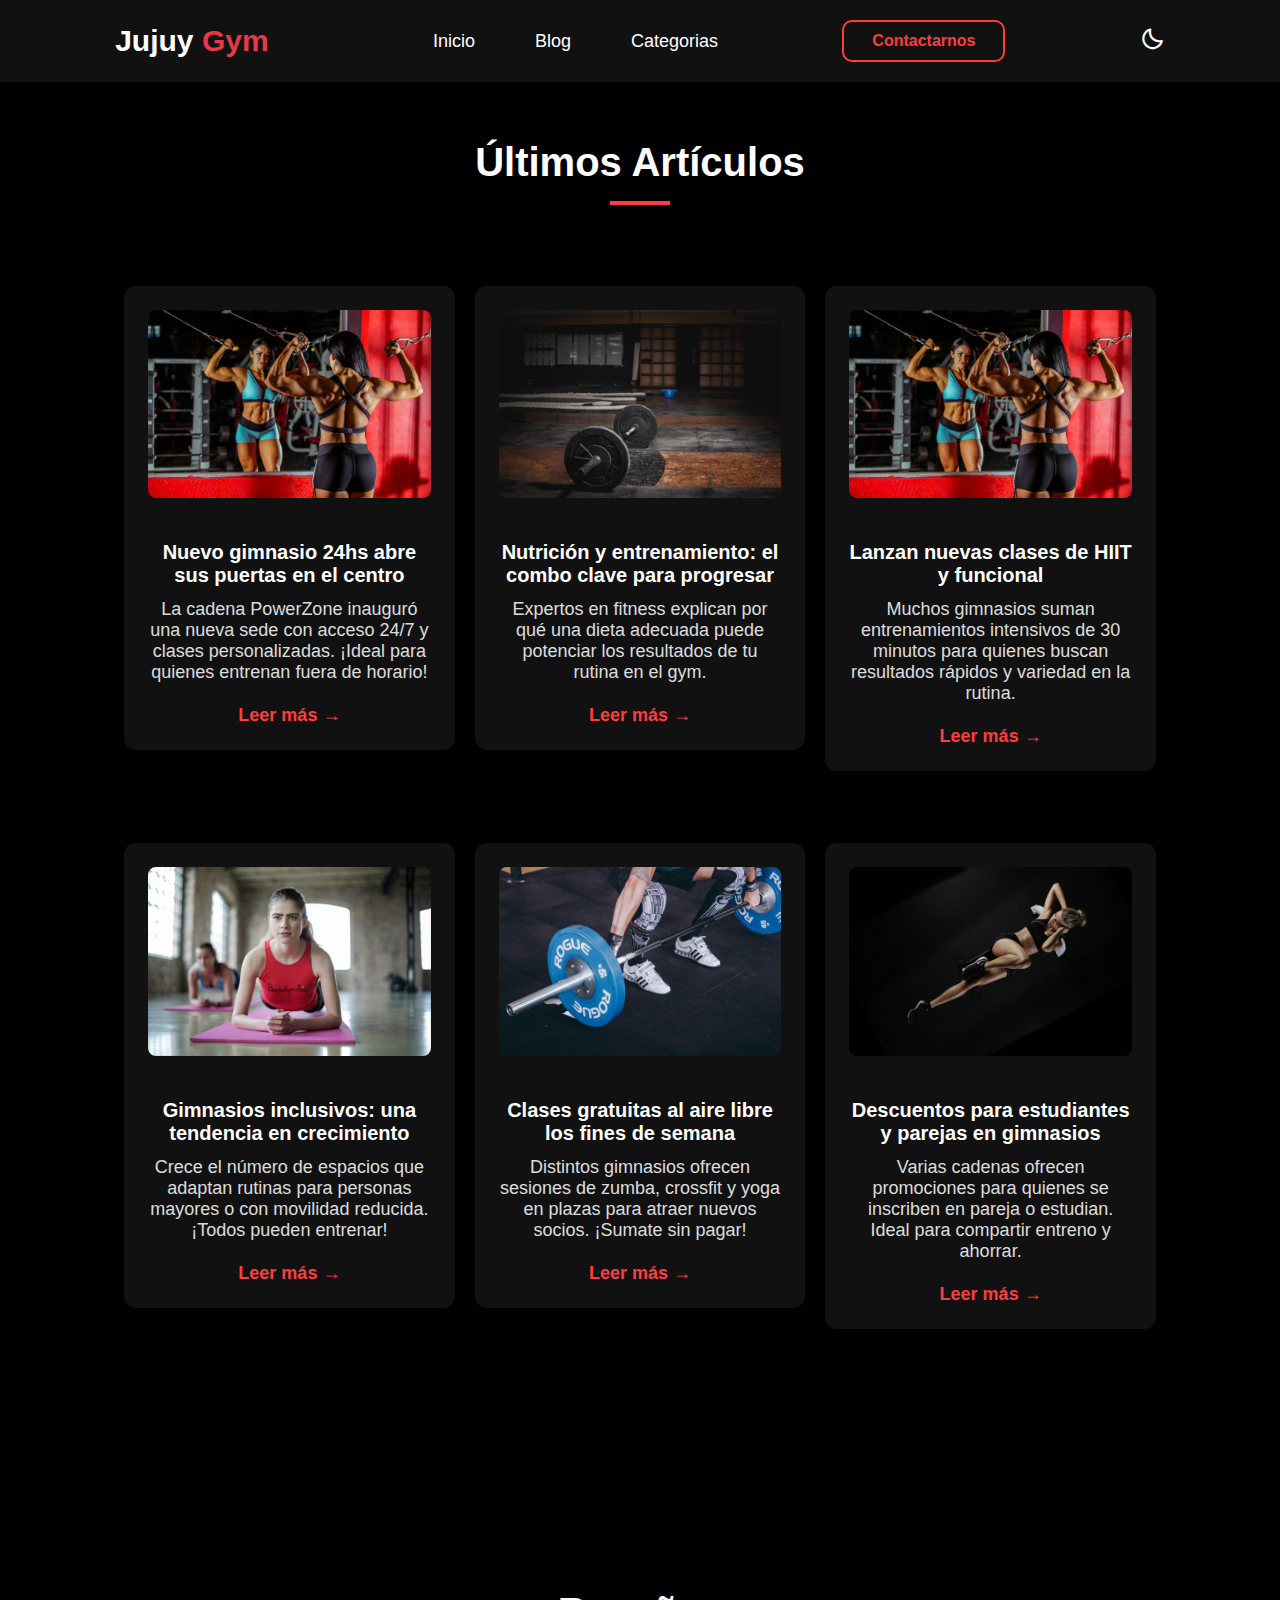
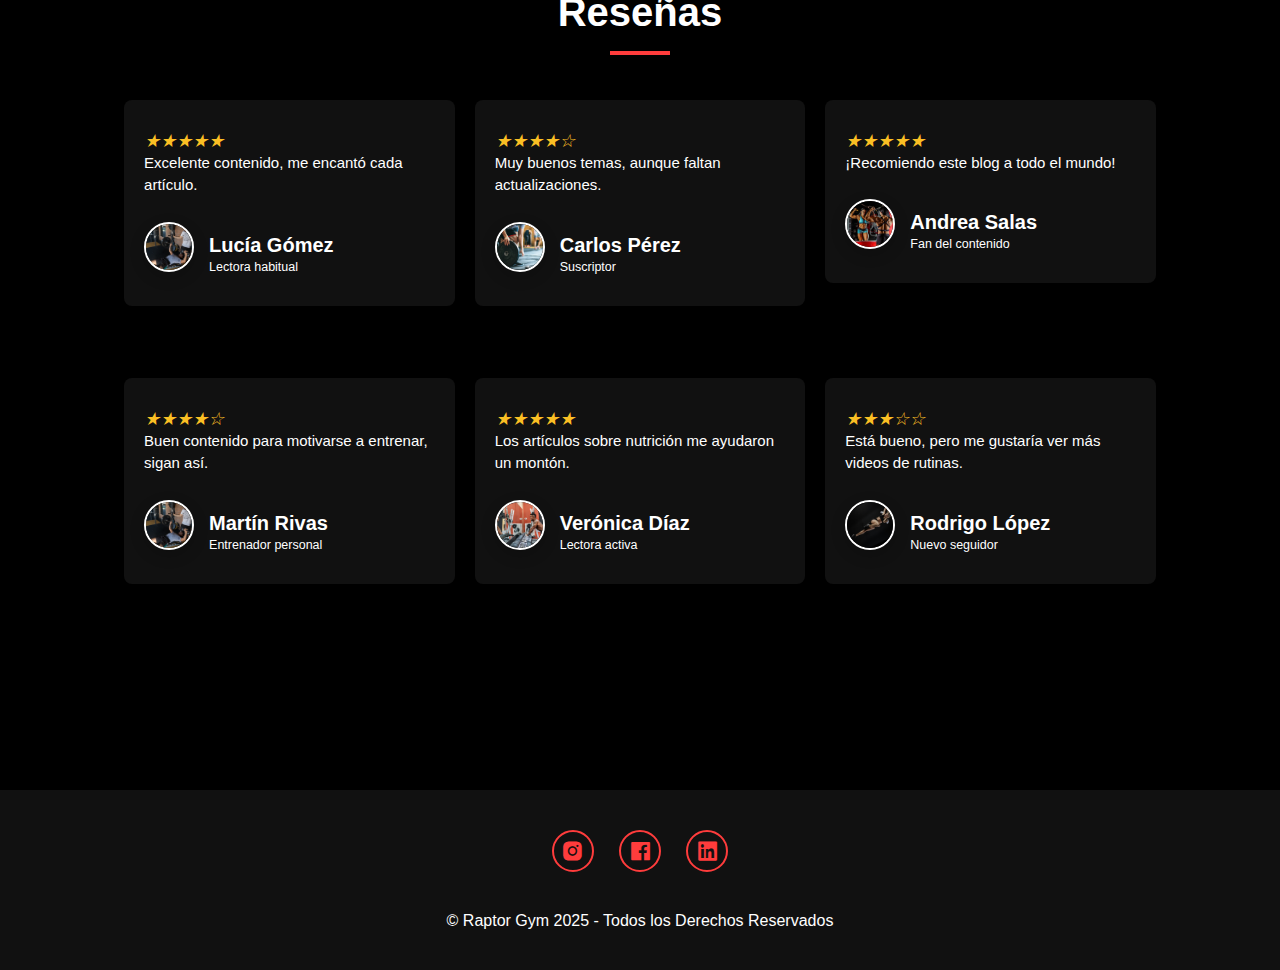
<file: blog.html>
<!DOCTYPE html>
<html class="light-mode" lang="es">
<head>
    <meta charset="UTF-8">
    <meta name="viewport" content="width=device-width, initial-scale=1.0">
    <title>Blog de Fitness</title>

    <meta charset="UTF-8">
    <meta name="viewport" content="width=device-width, initial-scale=1.0">
    <link rel="stylesheet" href="https://unpkg.com/aos@next/dist/aos.css" />
    <link href='https://unpkg.com/boxicons@2.1.4/css/boxicons.min.css' rel='stylesheet'>
    <link rel="stylesheet" href="styles.css">
    <script src="index.js"></script>
    <!-- Título SEO amigable -->
    <title>Jujuy Gym | Entrenamiento, Bienestar y Fitness en Jujuy</title>

    <!-- Descripción corta para buscadores (máx. 160 caracteres) -->
    <meta name="description" content="Jujuy Gym: Tu gimnasio ideal para entrenar, ponerte en forma y alcanzar tus objetivos de bienestar en San Salvador de Jujuy.">

    <!-- Palabras clave relevantes para SEO -->
    <meta name="keywords" content="Gimnasio Jujuy, Fitness, Entrenamiento, Salud, Deporte, Bienestar, Clases, Jujuy Gym">

    <!-- Autor del sitio -->
    <meta name="Rapier" content="Rapier Gym Jujuy">

    <!-- Favicon (ícono de la pestaña del navegador) -->
    <link rel="icon" href="favicon.ico" type="image/x-icon">

    <!-- Iconos Boxicons -->
    <link href='https://unpkg.com/boxicons@2.1.4/css/boxicons.min.css' rel='stylesheet'>

    <!-- Animaciones AOS (Animate On Scroll) -->
    <link rel="stylesheet" href="https://unpkg.com/aos@next/dist/aos.css" />
    <link rel="icon" href="./images/e3.png" type="image/png">
    <!-- Estilos personalizados -->
    <link rel="stylesheet" href="styles.css">

    <!-- Open Graph: mejora la apariencia cuando se comparte en redes sociales -->
    <meta property="og:title" content="Jujuy Gym | Entrenamiento y Fitness">
    <meta property="og:description" content="Descubrí el mejor gimnasio de Jujuy con equipos modernos y clases para todos los niveles.">
    <meta property="og:image" content="https://tu-sitio.com/imagen-portada.jpg">
    <meta property="og:url" content="https://tu-sitio.com">
    <meta property="og:type" content="website">


</head>
<body>
    <header>
        <a href="#" class="logo">Jujuy <span>Gym</span></a>
    
        <div class="bx bx-menu" id="menu-icon"></div>
    
        <ul class="navbar">
            <li><a href="index.html">Inicio</a></li>
   
            <li><a href="blog.html">Blog</a></li>
            <li><a href="filtrado.html">Categorias</a></li>

        </ul>
    
        <div class="top-btn">
            <a href="#contact" class="nav-btn">Contactarnos</a>
        </div>
    
        <!-- Ícono para cambio de tema -->
        <div class="theme-toggle" id="theme-toggle">
            <!-- Por ejemplo, usando Boxicons -->
            <i class='bx bx-moon' id="theme-icon"></i>
        </div>
    </header>
    
    <!-- Sección tipo Hero/Blog -->
<!-- Sección Blog -->
<!-- Sección Blog -->
<section class="section-padding" id="blog">
    <div class="container">
      <div class="section-title">
        <h1>Últimos Artículos</h1>
        <div class="line"></div>
      </div>
  
      <!-- Primera fila -->
      <div class="row">
        <div class="col-md-4">
          <div class="team-member">
            <img src="images/pexels-sabel-blanco-662810-1480520.jpg" alt="apertura-gym" />
            <h5>Nuevo gimnasio 24hs abre sus puertas en el centro</h5>
            <p>La cadena PowerZone inauguró una nueva sede con acceso 24/7 y clases personalizadas. ¡Ideal para quienes entrenan fuera de horario!</p>
            <a href="https://www.instagram.com/reel/DDUxGUqux24/?utm_source=ig_web_copy_link&igsh=MzRlODBiNWFlZA==" target="_blank">Leer más →</a>
          </div>
        </div>
        <div class="col-md-4">
          <div class="team-member">
            <img src="images/fondo-servicios.jpg" alt="nutricion-deportiva" />
            <h5>Nutrición y entrenamiento: el combo clave para progresar</h5>
            <p>Expertos en fitness explican por qué una dieta adecuada puede potenciar los resultados de tu rutina en el gym.</p>
            <a href="https://www.instagram.com/reel/DDUxGUqux24/?utm_source=ig_web_copy_link&igsh=MzRlODBiNWFlZA==" target="_blank">Leer más →</a>
          </div>
        </div>
        <div class="col-md-4">
          <div class="team-member">
            <img src="images/pexels-sabel-blanco-662810-1480520.jpg" alt="nuevas-clases" />
            <h5>Lanzan nuevas clases de HIIT y funcional</h5>
            <p>Muchos gimnasios suman entrenamientos intensivos de 30 minutos para quienes buscan resultados rápidos y variedad en la rutina.</p>
            <a href="https://www.instagram.com/reel/DDUxGUqux24/?utm_source=ig_web_copy_link&igsh=MzRlODBiNWFlZA==">Leer más →</a>
          </div>
        </div>
      </div>
  
      <!-- Segunda fila -->
      <div class="row" style="margin-top: 30px;">
        <div class="col-md-4">
          <div class="team-member">
            <img src="images/pexels-olly-917653.jpg" alt="gimnasio-inclusivo" />
            <h5>Gimnasios inclusivos: una tendencia en crecimiento</h5>
            <p>Crece el número de espacios que adaptan rutinas para personas mayores o con movilidad reducida. ¡Todos pueden entrenar!</p>
            <a href="https://www.instagram.com/reel/DDUxGUqux24/?utm_source=ig_web_copy_link&igsh=MzRlODBiNWFlZA==" target="_blank">Leer más →</a>
          </div>
        </div>
        <div class="col-md-4">
          <div class="team-member">
            <img src="images/fondo-galeria.jpg" alt="clases-gratuitas" />
            <h5>Clases gratuitas al aire libre los fines de semana</h5>
            <p>Distintos gimnasios ofrecen sesiones de zumba, crossfit y yoga en plazas para atraer nuevos socios. ¡Sumate sin pagar!</p>
            <a href="#">Leer más →</a>
          </div>
        </div>
        <div class="col-md-4">
          <div class="team-member">
            <img src="images/pexels-pixabay-416747.jpg" alt="descuentos-gym" />
            <h5>Descuentos para estudiantes y parejas en gimnasios</h5>
            <p>Varias cadenas ofrecen promociones para quienes se inscriben en pareja o estudian. Ideal para compartir entreno y ahorrar.</p>
            <a href="#">Leer más →</a>
          </div>
        </div>
      </div>
    </div>
  </section>
  <!-- Sección Reseñas -->
  <section class="section-padding" id="reseñas">
    <div class="container">
      <div class="section-title">
        <h1>Reseñas</h1>
        <div class="line"></div>
      </div>
      <div class="row">
        <div class="col-md-4">
          <div class="review">
            <div class="review-head">
              <div class="text-warning">
                <i>★</i><i>★</i><i>★</i><i>★</i><i>★</i>
              </div>
              <p>Excelente contenido, me encantó cada artículo.</p>
            </div>
            <div class="review-person">
              <div style="display: flex; align-items: center;">
                <img src="images/f1.jpg" alt="Persona 1" />
                <div class="ms-3">
                  <h5>Lucía Gómez</h5>
                  <small>Lectora habitual</small>
                </div>
              </div>
            </div>
          </div>
        </div>

        <div class="col-md-4">
          <div class="review">
            <div class="review-head">
              <div class="text-warning">
                <i>★</i><i>★</i><i>★</i><i>★</i><i>☆</i>
              </div>
              <p>Muy buenos temas, aunque faltan actualizaciones.</p>
            </div>
            <div class="review-person">
              <div style="display: flex; align-items: center;">
                <img src="images/pexels-victorfreitas-703012.jpg" alt="Persona 2" />
                <div class="ms-3">
                  <h5>Carlos Pérez</h5>
                  <small>Suscriptor</small>
                </div>
              </div>
            </div>
          </div>
        </div>

        <div class="col-md-4">
          <div class="review">
            <div class="review-head">
              <div class="text-warning">
                <i>★</i><i>★</i><i>★</i><i>★</i><i>★</i>
              </div>
              <p>¡Recomiendo este blog a todo el mundo!</p>
            </div>
            <div class="review-person">
              <div style="display: flex; align-items: center;">
                <img src="images/pexels-sabel-blanco-662810-1480520.jpg" alt="Persona 3" />
                <div class="ms-3">
                  <h5>Andrea Salas</h5>
                  <small>Fan del contenido</small>
                </div>
              </div>
              
            </div>
          </div>
        </div>

      </div>
      
    </div>
    <!-- Segunda fila de reseñas -->
<div class="row" style="margin-top: 30px;">
    <div class="col-md-4">
      <div class="review">
        <div class="review-head">
          <div class="text-warning">
            <i>★</i><i>★</i><i>★</i><i>★</i><i>☆</i>
          </div>
          <p>Buen contenido para motivarse a entrenar, sigan así.</p>
        </div>
        <div class="review-person">
          <div style="display: flex; align-items: center;">
            <img src="images/f1.jpg" alt="Persona 4" />
            <div class="ms-3">
              <h5>Martín Rivas</h5>
              <small>Entrenador personal</small>
            </div>
          </div>
        </div>
      </div>
    </div>
  
    <div class="col-md-4">
      <div class="review">
        <div class="review-head">
          <div class="text-warning">
            <i>★</i><i>★</i><i>★</i><i>★</i><i>★</i>
          </div>
          <p>Los artículos sobre nutrición me ayudaron un montón.</p>
        </div>
        <div class="review-person">
          <div style="display: flex; align-items: center;">
            <img src="images/f4.jpg" alt="Persona 5" />
            <div class="ms-3">
              <h5>Verónica Díaz</h5>
              <small>Lectora activa</small>
            </div>
          </div>
        </div>
      </div>
    </div>
  
    <div class="col-md-4">
      <div class="review">
        <div class="review-head">
          <div class="text-warning">
            <i>★</i><i>★</i><i>★</i><i>☆</i><i>☆</i>
          </div>
          <p>Está bueno, pero me gustaría ver más videos de rutinas.</p>
        </div>
        <div class="review-person">
          <div style="display: flex; align-items: center;">
            <img src="images/pexels-pixabay-416747.jpg" alt="Persona 6" />
            <div class="ms-3">
              <h5>Rodrigo López</h5>
              <small>Nuevo seguidor</small>
            </div>
          </div>
        </div>
      </div>
    </div>
  </div>
  </section>
  

 
      <!-- Scripts -->
      <script src="https://unpkg.com/aos@next/dist/aos.js"></script>
<!-- Scripts -->
<script src="https://unpkg.com/aos@next/dist/aos.js"></script>
<script>
  AOS.init();
</script>
<script>
  const toggle = document.getElementById('theme-toggle');
  const icon = document.getElementById('theme-icon');
  toggle.addEventListener('click', () => {
    document.body.classList.toggle('dark-theme');
    icon.classList.toggle('bx-sun');
    icon.classList.toggle('bx-moon');
  });
</script>
<script>
    document.addEventListener('DOMContentLoaded', function () {
      const themeToggle = document.getElementById('theme-toggle');
      const themeIcon = document.getElementById('theme-icon');
      const rootElement = document.documentElement;
  
      const currentTheme = localStorage.getItem('theme');
      if (currentTheme === 'light') {
        rootElement.classList.add('light-mode');
        themeIcon.classList.replace('bx-moon', 'bx-sun');
      } else {
        rootElement.classList.remove('light-mode');
        themeIcon.classList.replace('bx-sun', 'bx-moon');
      }
  
      themeToggle.addEventListener('click', () => {
        const isLightMode = rootElement.classList.toggle('light-mode');
  
        if (isLightMode) {
          themeIcon.classList.replace('bx-moon', 'bx-sun');
          localStorage.setItem('theme', 'light');
        } else {
          themeIcon.classList.replace('bx-sun', 'bx-moon');
          localStorage.setItem('theme', 'dark');
        }
      });
    });
  </script>
      <footer class="footer">
        <div class="social">
            <a href="#"><i class='bx bxl-instagram-alt'></i></a>
            <a href="#"><i class='bx bxl-facebook-square'></i></a>
            <a href="#"><i class='bx bxl-linkedin-square'></i></a>
        </div>

        <p class="copyright">
            &copy; Raptor Gym 2025 - Todos los Derechos Reservados
        </p>
    </footer>
</body>
</html>
</file>
<file: styles.css>
* {
    margin: 0;
    padding: 0;
    box-sizing: border-box;
    text-decoration: none;
    list-style: none;
    border: none;
    outline: none;
    scroll-behavior: smooth;
    font-family: -apple-system, sans-serif;
}

:root {
    --bg-color: #000000;
    --second-bg-color: #111111;
    --text-color: #fff;
    --main-color: #ff3c3c;
}
:root.light-mode {
  --td-bg: #000000; /* Fondo negro para los td en modo claro */
  --bg-color: #f5f5f5 !important;
  --second-bg-color: #ffffff !important;
  --text-color: #000000 !important;
  --main-color: #ff3c3c !important;
}

html {
    font-size: 62.5%;
    overflow-x: hidden;
}

body {
    background-color: var(--bg-color);
    color: var(--text-color);
    font-size: 18px; /* o 20px si lo querés más notorio */
}

section {
    min-height: 100vh;
    padding: 10rem 8% 2rem;
}

/* Header Section Code */
header, .navbar, .btn {
    background-color: var(--second-bg-color);
}
header {
    position: fixed;
    width: 100%;
    top: 0;
    right: 0;
    z-index: 1000;
    display: flex;
    align-items: center;
    justify-content: space-between;
    padding: 2rem 9%;
 ;
    backdrop-filter: blur(10px);

}

.logo {
    font-size: 3rem;
    color: var(--text-color);
    font-weight: 800;
    cursor: pointer;
    transition: 0.3s ease-in-out;
}

.logo:hover {
    transform: scale(1.1);
}

span {
    color: var(--main-color);
    
}

.navbar {
    display: flex;
}

.navbar a {
    font-size: 1.8rem;
    font-weight: 500;
    color: var(--text-color);
    margin-left: 4rem;
    transition: all 0.5s ease;
    border-bottom: 3px solid transparent;
}

.navbar a:hover,
.navbar a.active {
    color: var(--main-color);
    border-bottom: 3px solid var(--main-color);
}

#menu-icon {
    font-size: 3.6rem;
    color: var(--main-color);
    cursor: pointer;
    display: none;
}

.nav-btn {
    display: inline-block;
    padding: 1rem 2.8rem;
    background: transparent;
    color: var(--main-color);
    border: 2px solid var(--main-color);
    border-radius: 1rem;
    font-size: 1.6rem;
    font-weight: 600;
    transition: all 0.5s ease;
}

.nav-btn:hover {
    background: var(--main-color);
    color: var(--text-color);
    box-shadow: 0 0 20px var(--main-color);
}

/* Home Section Code */

.home {
    display: flex;
    justify-content: center;
    align-items: center;
}

.home-content h3 {
    font-size: 5rem;
    font-weight: 700;
}

.home-content span {
    font-size: 4rem;
    font-weight: 550;
}

span {
   color: #ff3c3c;
}

.home-content h1 {
    font-size: 5.6rem;
    font-weight: 700;
    line-height: 1.3;
}

.home-img img {
    width: 45vw;
}

.home-img::before {
    position: absolute;
    top: 10%;
    left: 30%;
    transform: translateX(-50%);
    font-size: 20rem;
    font-weight: 400;
    line-height: 20rem;
    color: var(--secondary-color);
    opacity: 0.1;
    z-index: -1;
  }

.home-content p {
    font-size: 1.6rem;
    margin-bottom: 2rem;
    margin-top: 2rem;
}
.home {
    position: relative;
    height: 100vh;
    display: flex;
    align-items: center;
    justify-content: center;
    padding: 2rem;
    overflow: hidden;
}

.background-video {
  position: absolute;
  top: 0;
  left: 0;
  width: 100%;
  height: 100%;
  object-fit: cover;
  z-index: -1; /* -1 es mejor que 0 para evitar conflictos */
  opacity: 1; /* FULL visible, sin velos blancos */
  pointer-events: none;
}

.home-content {
    position: relative;
    z-index: 1; /* encima del video */
    max-width: 600px;
    color: #fff; /* asegurate de que el texto sea legible */
}
.btn {
    display: inline-block;
    padding: 1rem 2.8rem;
    background: var(--main-color);
    border-radius: 1rem;
    box-shadow: none;
    font-size: 1.6rem;
    color: var(--bg-color);
    letter-spacing: .1rem;
    font-weight: 600;
    transition: .5s ease;
}

.btn:hover {
    color: var(--text-color);
    box-shadow: 0 0 1.6rem var(--main-color);
}

/* services Section Code */

.services {
    background: var(--second-bg-color);
}

.services-content {
    display: grid;
    grid-template-columns: repeat(auto-fit, minmax(350px, auto));
    align-items: center;
    gap: 2.3rem;
    margin-top: 4.2rem;
}

.row {
    background: var(--bg-color);
    border-radius: 28px;
    border: 1px solid transparent;

    padding: 20px;
    transition: all 0.5s ease;
}


.row img {
    height: auto;
    width: 100%;
    border-radius: 28px;
    margin-bottom: 1.4rem;
}

.row h4 {
    font-size: 25px;
    font-weight: 700;
    margin-bottom: 10px;
    line-height: 1.4;
}

.row:hover {
    border: 1px solid var(--main-color);
    transform: translateY(-5px) scale(1.03);
    cursor: pointer;
}

/* About Section */

.about {
    display: flex;
    align-items: center;
    justify-content: center;
    gap: 1rem;
}

.about-img img {
    width: 50vw;
    width: 50vw;
    border: 2px solid var(--text-color);
}

.heading {
    text-align: center;
    font-size: 4.5rem;
}

.about-content {
    padding: 0 3rem;
}

.about-content h2 {
    text-align: left;
    line-height: 1.2;
}

.about-content p {
    font-size: 1.6rem;
    margin: 2rem 0 2rem;
}

/* Pricing Section Code */

.heading {
    text-align: center;
    font-size: 6.5rem;
}

.plans {
    background: var(--second-bg-color);
}

.plans-content {
    display: grid;
    grid-template-columns: repeat(auto-fit, minmax(300px, auto));
    align-items: center;
    gap: 2.3rem;
    margin-top: 4.2rem;
}

.box {
    padding: 30px 30px 50px 30px;
    height: 40rem;
    background: var(--bg-color);
    border-radius: 28px;
    border: 1px solid transparent;
    box-shadow: 0 0 5px var(--main-color);
    transition: all 0.5s ease;
    cursor: pointer;
}

.box h3 {
    font-size: 35px;
    font-weight: 600;
    margin-bottom: 10px;
}

.box h2 {
    font-size: 43px;
    font-weight: 700;
    margin-bottom: 20px;
}

.box ul li {
    list-style: disc;
    font-size: 1.7rem;
    padding-bottom: 1.2rem;
}

.box a {
    display: inline-block;
    font-size: 22px;
    line-height: 1.2em;
    font-weight: 700;
    padding: 7px 0;
    color: var(--text-color);
    border-bottom: 2px solid #5d6c83;
    transition: all 0.5s ease;
}

.box i {
    vertical-align: middle;
    font-size: 25px;
    color: var(--main-color);
    margin-left: 5px;
}

.box a:hover {
    border-bottom: 2px solid var(--main-color);
}

.box:hover {
    border: 1px solid var(--main-color);
    transform: translateY(-5px) scale(1.03);
}

/* review */

/* review */

.review {
  background: var(--bg-color);
}

.review-head p {
  font-size: 15px;
  line-height: 1.5;
}

.review-box {
  background-size: cover;
  display: flex;
  align-items: center;
  justify-content: center;
  flex-direction: column;
}

.review .heading {
  margin-bottom: 5rem;
  color: var(--text-color); /* Para que se adapte también */
}

.review-box img {
  width: 15rem;  /* Ancho fijo */
  height: 15rem; /* Alto fijo */
  object-fit: cover; /* Asegura que las imágenes se recorten y mantengan su relación de aspecto dentro del contenedor */
  border-radius: 50%; /* Mantiene la forma redonda */
  border: 3px solid var(--main-color);
}

.wrapper {
  display: grid;
  grid-template-columns: repeat(3, 1fr);
  gap: 3rem;
}

.review-item {
  min-height: 450px;
  max-width: 450px;
  background: var(--second-bg-color);
  border: 3px solid rgba(238, 238, 238, 0.3);
  border-radius: 2rem;
  margin: 0 2rem;
  padding: 30px 60px;
  cursor: pointer;
  display: flex;
  flex-direction: column;
  justify-content: center;
  align-items: center;
  gap: 1.5rem;
  color: var(--text-color);
  transition: 0.4s ease-in-out;
}

.review-item:hover {
  border: 3px solid var(--main-color);
  transform: translateY(-5px) scale(1.03);
}

.review-item h2 {
  font-size: 2.8rem;
  color: var(--main-color); /* Destacar el nombre */
}

.review-item p {
  font-size: 1.5rem;
  line-height: 1.3;
  color: var(--text-color);
}

.star {
  color: gold;
  font-size: 2rem;
}

/* Estilo de títulos en home */
.home-content.info h2 {
  font-size: 5rem;
  letter-spacing: 3px;
  font-weight: 800;
  color: var(--text-color);
  text-shadow: 2px 2px 10px rgba(0, 0, 0, 0.7);
}

/* Aseguramos que el span no cambie el tamaño ni fuente */
.home-content.info h2 .txtRojo {
  color: var(--main-color);
  font-size: inherit;
  font-weight: inherit;
}
/* ******************Footer Section********************* */

.footer{
    position: relative;
    bottom: 0;
    width: 100%;
    padding: 40px 0;
    background-color: var(--second-bg-color);
}
.footer .social{
    text-align: center;
    padding-bottom: 20px;
    color: var(--main-color);
}
.footer .social a{
    font-size: 25px;
    color: var(--main-color);
    border: 2px solid var(--main-color);
    width: 42px;
    height: 42px;
    line-height: 42px;
    display: inline-block;
    text-align: center;
    border-radius: 50%;
    margin: 0 10px;
    transition: 0.3s ease-in-out;
}
.footer .social a:hover{
    transform: scale(1.2)translateY(-10px);
    background-color: var(--main-color);
    color: #131313;
    box-shadow: 0 0 25px var(--main-color);
}
.footer .copyright{
    margin-top: 20px;
    text-align: center;
    font-size: 16px;
    color: #fff;
}

/* Scrollbar */

::-webkit-scrollbar{
    width: 15px;
}

::-webkit-scrollbar-thumb{
    background-color: var(--main-color);
    width: 50px;
}

/* BreakPoint */

@media (max-width:1200px) {
    html {
        font-size: 55%;
    }
}

@media (max-width:991px) {
    #menu-icon {
        display: block;
    }
    .navbar {
        position: absolute;
        top: 100%;
        right: -100%;
        width: 255px;
        min-height: 100vh;
        display: flex;
        flex-direction: column;
        background: var(--bg-color);
        transition: all 0.5s ease;
    }
    .navbar a {
        display: block;
        padding: 17px;
        font-size: 22px;
    }
    .navbar.active {
        right: 0;
    }
    .header {
        padding: 2rem 3%;
    }
    section{
        padding: 10rem 3%;
    }
    .services{
        padding: 7rem
    }
    .about-content h2 {
        margin-top: 2rem;
        text-align: center;
        font-size: 5rem;
    }
    .review .wrapper{
        grid-template-columns: repeat(1,1fr);
    }
    .footer{
        padding: 40px 0;
    }
}
@media (max-width:786px) {
    .home{
        flex-direction: column;
    }
    .home-content h3{
        font-size: 4.5rem;
        margin-top: 1.5rem;
    }
    .home-content h1{
        font-size: 5rem;
        margin-top: 1.5rem;
    }
    .home-content{
        order: 2;
    }
    .home-img img{
        width: 70vw;
        margin-top: 4rem;
    }
    .about{
        flex-direction: column;
    }
    .about-img img{
        width: 70vw;
        margin-top: 4rem;
    }
    .about-content {
        text-align: center;
    }
    .about-content h2 {
        text-align: center;
    }
    .services h2{
        margin-bottom: 3rem;
    }
}
.theme-toggle {
    cursor: pointer;
    font-size: 2.5rem;
    color: var(--text-color);
    margin-left: 1rem;
    /* Ajustá el posicionamiento si es necesario */
}

@media (max-width:617px) {
    .home-img img{
        width: 80vw;
        margin-top: 8rem;
    }
    .about-img img{
        width: 70vw;
        margin-top: 4rem;
    }
}
@media (max-width:450px) {
    html{
        font-size: 50%;
    }
}

/* ===== Colores por defecto ===== */
:root {
  --principal: #e91e63; /* Cambialo por tu color si es otro */
  --fondo: #111111;
  --texto: #ffffff;
  --borde: #444;
}

/* ===== Filtros ===== */
.filtros {
  font-size: 25px;

  text-align: center;
  margin: 2rem 0;
  color: var(--texto);
}

.filtros input[type="radio"] {
  display: none;
}

.filtros label {
  cursor: pointer;
  padding: 1.5rem 2rem;
  margin: 0.5rem;
  border: 2px solid var(--principal);
  border-radius: 8px;
  font-size: 1.2rem;
  color: var(--principal);
  background-color: transparent;
  transition: background 0.3s, color 0.3s;
}

.filtros label:hover {
  background: var(--principal);
  color: var(--texto);
}

/* ===== Galería ===== */
.galeria {
  display: grid;
  grid-template-columns: repeat(auto-fill, minmax(400px, 1fr));
  grid-gap: 1.5rem;
}

.tarjeta .img-container {
  position: relative;
  overflow: hidden;
  width: 100%;
  height: 400px;
  border-radius: 10px;
  box-shadow: 0 0 15px rgba(255, 255, 255, 0.1);
}

.tarjeta img {
  width: 100%;
  height: 100%;
  object-fit: cover;
  transition: transform 0.5s;
}

.tarjeta .overlay {
  position: absolute;
  top: 0;
  left: 0;
  width: 100%;
  height: 100%;
  background: rgba(0, 0, 0, 0.6);
  opacity: 0;
  color: var(--texto);
  display: flex;
  flex-direction: column;
  align-items: center;
  justify-content: center;
  transition: opacity 0.5s;
  padding: 2rem;
  text-align: center;
  font-size: 1.2rem;
}

.tarjeta:hover img {
  transform: scale(1.1);
}

.tarjeta:hover .overlay {
  opacity: 1;
}

/* ===== Filtrado con CSS puro ===== */
#todos:checked ~ .galeria article {
  display: block;
}

#musculacion:checked ~ .galeria article:not(.musculacion),
#crossfit:checked ~ .galeria article:not(.crossfit),
#yoga:checked ~ .galeria article:not(.yoga),
#spinning:checked ~ .galeria article:not(.spinning) {
  display: none;
}

/* ===== Tabla Responsiva de Horarios ===== */
.horarios {
  margin: 3rem auto;
  font-size: 18px;
  max-width: 1200px;
  padding: 0 2rem;
  color: var(--texto);

}

.horarios h2 {
  text-align: center;
  font-size: 2rem;
  margin-bottom: 1.5rem;
  color: var(--principal);
}

.horarios table {
  width: 100%;
  border-collapse: collapse;
  font-size: 1.2rem;
}

.horarios thead th {
  background: var(--principal);
  color: var(--texto);
  padding: 1rem;
}

.horarios tbody td {
  padding: 1rem;
  border: 1px solid var(--borde);
  text-align: center;
  color: var(--texto);
  background-color: var(--td-bg);
}

/* ===== Tabla para dispositivos móviles ===== */
@media (max-width: 600px) {
  .horarios table,
  .horarios thead,
  .horarios tbody,
  .horarios th,
  .horarios td,
  .horarios tr {
    display: block;
  }

  .horarios thead {
    display: none;
  }

  .horarios tr {
    margin-bottom: 1.5rem;
  }

  .horarios td {
    text-align: right;
    padding-left: 50%;
    position: relative;
    padding: 1rem;
    font-size: 1rem;
  }

  .horarios td::before {
    content: attr(data-label);
    position: absolute;
    left: 0;
    width: 45%;
    padding-left: 1rem;
    text-align: left;
    font-weight: bold;
    font-size: 1rem;
    color: var(--principal);
  }
}
  /* blog */

  /* BLOG SECTION */
/* BLOG SECTION */
#blog {
  background-color: var(--bg-color);
  color: var(--text-color);
  padding-top: 140px;
  padding-bottom: 140px;
  font-size: 18px;
}

#blog .section-title {
  margin-bottom: 60px;
}

#blog .section-title .line {
  width: 60px;
  height: 4px;
  background-color: var(--main-color);
  margin: 16px auto 24px auto;
}

#blog .section-title p {
  max-width: 500px;
  margin: 0 auto;
  color: var(--text-color);
  opacity: 0.8;
}

#blog .team-member {
  position: relative;
  overflow: hidden;
  background-color: var(--second-bg-color);
  padding: 24px;
  border-radius: 12px;
  box-shadow: 0 15px 25px rgba(0,0,0,0.1);
  transition: transform 0.3s ease, background-color 0.3s ease;
  text-align: center;
}

#blog .team-member:hover {
  transform: translateY(-10px);
  background-color: var(--main-color);
  color: var(--text-color);
}

#blog .team-member:hover h5,
#blog .team-member:hover p,
#blog .team-member:hover a {
  color: var(--text-color);
}

#blog .image-zoom {
  position: relative;
  overflow: hidden;
  border-radius: 10px;
}

#blog .image-zoom-wrapper {
  overflow: hidden;
  position: relative;
  height: 250px; /* altura fija para todas las imágenes */
}

#blog .image-zoom-wrapper img {
  width: 100%;
  height: 100%;
  object-fit: cover; /* recorta la imagen sin deformarla */
  display: block;
  transition: transform 0.5s ease;
}

#blog .image-zoom:hover .image-zoom-wrapper img {
  transform: scale(1.1);
}

#blog h5 {
  margin-top: 24px;
  font-size: 20px;
  font-weight: 600;
  color: var(--text-color);
}

#blog p {
  margin: 12px 0;
  color: var(--text-color);
  opacity: 0.85;
}

#blog a {
  color: var(--main-color);
  font-weight: 600;
  transition: color 0.3s ease;
}

#blog a:hover {
  color: var(--text-color);
}

/* contacto */

/* Fondo general y disposición */
/* Fondo general y tipografía */
#contacto {


    padding: 80px 20px;
    min-height: 100vh;
    position: relative;
    display: flex;
    align-items: center;
    justify-content: center;
  }
  
  /* Contenedor del formulario */
  .form-container {
    background-color: var(--bg-color);
    padding: 40px;
    border-radius: 20px;
    max-width: 70rem;
    width: 100%;
    box-shadow: 0 10px 25px rgba(0, 0, 0, 0.5);
  }
  
  /* Título */
  .form-container h2 {
    font-size: 40px;
    text-align: center;
    margin-bottom: 30px;
    font-weight: bold;
  }
  
  .form-container h2 span {
    color: #ff3c3c;; /* azul */
  }
  
  /* Estilos de los campos */
  .campo {
    margin-bottom: 20px;
  }
  
  .campo label {
    display: block;
    margin-bottom: 6px;
    font-weight: 600;
    color: var(--text-color)
  }
  
  .campo input,
  .campo textarea {
    width: 100%;
    padding: 12px 15px;
    border: none;
    border-radius: 10px;
    background-color: #374151;
    color: #f9fafb;
    font-size: 20px;
    outline: none;
  }
  

  
  /* Botón enviar */
  .boton-enviar {
    text-align: center;
    margin-top: 30px;
  }
  
  .boton-enviar button {
    background-color: #772828 ; /* azul */
    color: rgb(255, 255, 255);
    padding: 12px 30px;
    font-size: 16px;
    border: none;
    border-radius: 50px;
    cursor: pointer;
    font-weight: bold;
    display: inline-flex;
    align-items: center;
    transition: background-color 0.3s ease;
  }
  
  .boton-enviar button:hover {
    background-color: #ffffff;
  }
  
  #loading-icon {
    display: none;
    margin-left: 10px;
  }
  
  #submit-button.loading #loading-icon {
    display: inline-block;
  }
  
  #submit-button.loading #button-text {
    display: none;
  }
  
  /* Notificación dentro del formulario */
  #notification {
    margin-top: 20px;
    padding: 15px;
    border-radius: 8px;
    display: none;
  }
  
  /* Carteles flotantes */
  #notification-sending,
  #notification-success {
    position: fixed;
    top: 20px;
    right: 20px;
    padding: 12px 20px;
    border-radius: 10px;
    font-weight: 600;
    z-index: 9999;
    display: none;
    box-shadow: 0 5px 15px rgba(0,0,0,0.3);
  }
  
  #notification-sending {
    background-color: #f59e0b; /* amarillo */
    color: white;
  }
  
  #notification-success {
    background-color: #10b981; /* verde */
    color: white;
  }
  
  /* Estrellas animadas */
  .stars {
    position: absolute;
    width: 100%;
    height: 100%;
    overflow: hidden;
    top: 0;
    left: 0;
    z-index: 0;
  }
  
  .star {
    position: absolute;
    width: 2px;
    height: 2px;
    background: white;
    animation: fall 3s linear infinite;
    opacity: 0.7;
    border-radius: 50%;
  }
  
  .star:nth-child(1) { left: 10%; animation-delay: 0s; }
  .star:nth-child(2) { left: 30%; animation-delay: 1s; }
  .star:nth-child(3) { left: 50%; animation-delay: 2s; }
  .star:nth-child(4) { left: 70%; animation-delay: 0.5s; }
  .star:nth-child(5) { left: 90%; animation-delay: 1.5s; }
  
  @keyframes fall {
    0% {
      top: -10px;
      opacity: 0.7;
      transform: translateX(0);
    }
    100% {
      top: 110%;
      opacity: 0;
      transform: translateX(20px);
    }
  }
  

/* seccion contador */
.counter-section {
  background-image: url('images/fondo-servicios.jpg');
  background-size: cover;
  background-position: center;
  min-height: 250px; 
  padding: 30px 0;
  position: relative;
  color: white;
  overflow: hidden;
}
  
.overlay {
  background-color: rgba(17, 17, 17, 0.9);
  position: absolute;
  top: 0;
  right: 0;
  bottom: 0;
  left: 0;
}
  
.counter-container {
  position: relative;
  z-index: 1;
  display: flex;
  justify-content: space-evenly;
  align-items: center;
  flex-wrap: wrap;
  max-width: 1000px;
  margin: 0 auto;
  padding-top: 30px; /* 🟢 agregado para bajar un poco el contenido */
}
  
.counter-box {
  text-align: center;
  margin: 15px 20px;
  flex: 1 1 200px;
  animation: fadeInUp 1s ease forwards;
  opacity: 0;
}
  
.counter-box h2 {
  font-size: 36px;
  font-weight: bold;
  margin-bottom: 10px;
}
  
.counter-box p {
  font-size: 17px;
  text-transform: uppercase;
  letter-spacing: 1px;
  color: #ccc;
}
  
@keyframes fadeInUp {
  from {
    opacity: 0;
    transform: translateY(30px);
  }
  to {
    opacity: 1;
    transform: translateY(0);
  }
}
  /* comentarios */
  /* Espaciado general para la sección */
/* Fondo oscuro y padding general */
/* SECTION REVIEWS */
#reviews {
  background-color: var(--bg-color);
  padding: 80px 20px;
  min-height: 100vh;
  position: relative;
  display: flex;
  color: var(--main-color);
  align-items: center;
  justify-content: center;
  font-size: 20px;
}

/* Contenedor general */
.review-container {
  background-color: var(--bg-color);
  padding: 40px;
  border-radius: 20px;
  max-width: 70rem;
  width: 100%;
  box-shadow: 0 10px 25px rgba(0, 0, 0, 0.5);
}

/* Título de sección */
.section-title h1 {
  font-size: 40px;
  font-weight: bold;
  text-align: center;
  color: var(--text-color);
}

.section-title .line {
  background-color: var(--main-color);
  width: 60px;
  height: 4px;
  margin: 16px auto 24px auto;
}

/* Caja individual del review */
.review {
  font-size: 15px;
  border-radius: 15px;
  padding: 20px;

  color: var(--text-color);
  background-color: var(--second-bg-color);
  transition: transform 0.3s ease;
}

.review:hover {
  transform: translateY(-10px);
}

/* Estrellas */
.review .text-warning i {
  color: #fbbf24; /* si tenés una variable para amarillo, reemplazala acá */
  font-size: 18px;
}

/* Imagen del cliente */
.review-person img {
  width: 55px;
  height: 55px;
  object-fit: cover;
  border-radius: 50%;
  border: 2px solid var(--text-color);
  box-shadow: 0 5px 15px rgba(0,0,0,0.2);
}

/* Nombre del cliente */
.review-person h5 {
  font-size: 20px;
  margin: 10px 0 0;
  color: var(--text-color);
}



/** por que elegirnos **/


.about.section {
  padding: 6rem 2rem;
  background: var(--second-bg-color);
  color: var(--text-color);
}

.about-content-wrapper {
  display: grid;
  grid-template-columns: 1fr 1.2fr;
  align-items: center;
  gap: 4rem;
  flex-wrap: wrap;
}

.about-img img {
  width: 100%;
  border-radius: 1.6rem;
  box-shadow: 0 0 2rem rgba(0, 0, 0, 0.3);
  transition: transform 0.4s ease;
}



.about-text .heading {
  font-size: 3.6rem;
  margin-bottom: 2rem;
  color: var(--main-color);
}

.benefits {
  display: grid;
  grid-template-columns: repeat(auto-fit, minmax(250px, 1fr));
  gap: 2rem;
  margin-bottom: 3rem;
}

.benefit-card {
  background: var(--bg-color);
  padding: 2rem;
  border-radius: 1.2rem;
  box-shadow: 0 0 1.6rem rgba(0, 0, 0, 0.15);
  text-align: center;
  transition: transform 0.3s, box-shadow 0.3s;
}

.benefit-card:hover {
  transform: translateY(-5px);
  box-shadow: 0 0 2rem var(--main-color);
}

.benefit-card i {
  font-size: 4rem;
  color: var(--main-color);
  margin-bottom: 1rem;
}

.benefit-card h3 {
  font-size: 1.8rem;
  margin-bottom: 1rem;
}

.benefit-card p {
  font-size: 1.4rem;
  color: var(--text-color);
}


/** Responsive Design */


.logo span {
  color: #e63946;
}
.navbar {
  list-style: none;
  display: flex;
  gap: 20px;
}




/* Artículos del blog */
.row {
  display: flex;
  flex-wrap: wrap;
  gap: 20px;
  justify-content: center;
}
.col-md-4 {
  width: 100%;
  max-width: 32%;
  flex: 1;
}
.team-member {
  background-color: #fff;
  padding: 20px;
  border-radius: 8px;
  box-shadow: 0 4px 8px rgba(0,0,0,0.05);
  text-align: center;
}
.team-member img {
  width: 100%;
  height: auto;
  border-radius: 8px;
}
.team-member h5 {
  margin-top: 15px;
  font-size: 1.25rem;
}
.team-member a {
  color: #e63946;
  text-decoration: none;
  display: inline-block;
  margin-top: 10px;
}

/* Reviews */
.review {

  border-radius: 8px;
  padding: 20px;

}
.review-head {
  padding: 10px 0;
}
.text-warning i {
  color: #ffc107;
}
.review-person {
  margin-top: 15px;
}
.review-person img {
  width: 50px;
  height: 50px;
  object-fit: cover;
  border-radius: 50%;
}
.review-person .ms-3 {
  margin-left: 15px;
}
.review-person h5 {
  margin: 0;
  font-size: 2rem;
}

/* Responsive */
@media (max-width: 992px) {
  .col-md-4 {
    max-width: 48%;
  }
}
@media (max-width: 768px) {
  header {
    flex-wrap: wrap;
    gap: 10px;
  }
  .navbar {
    flex-direction: column;
    align-items: center;
    gap: 10px;
  }
  .col-md-4 {
    max-width: 100%;
  }
}
</file>
